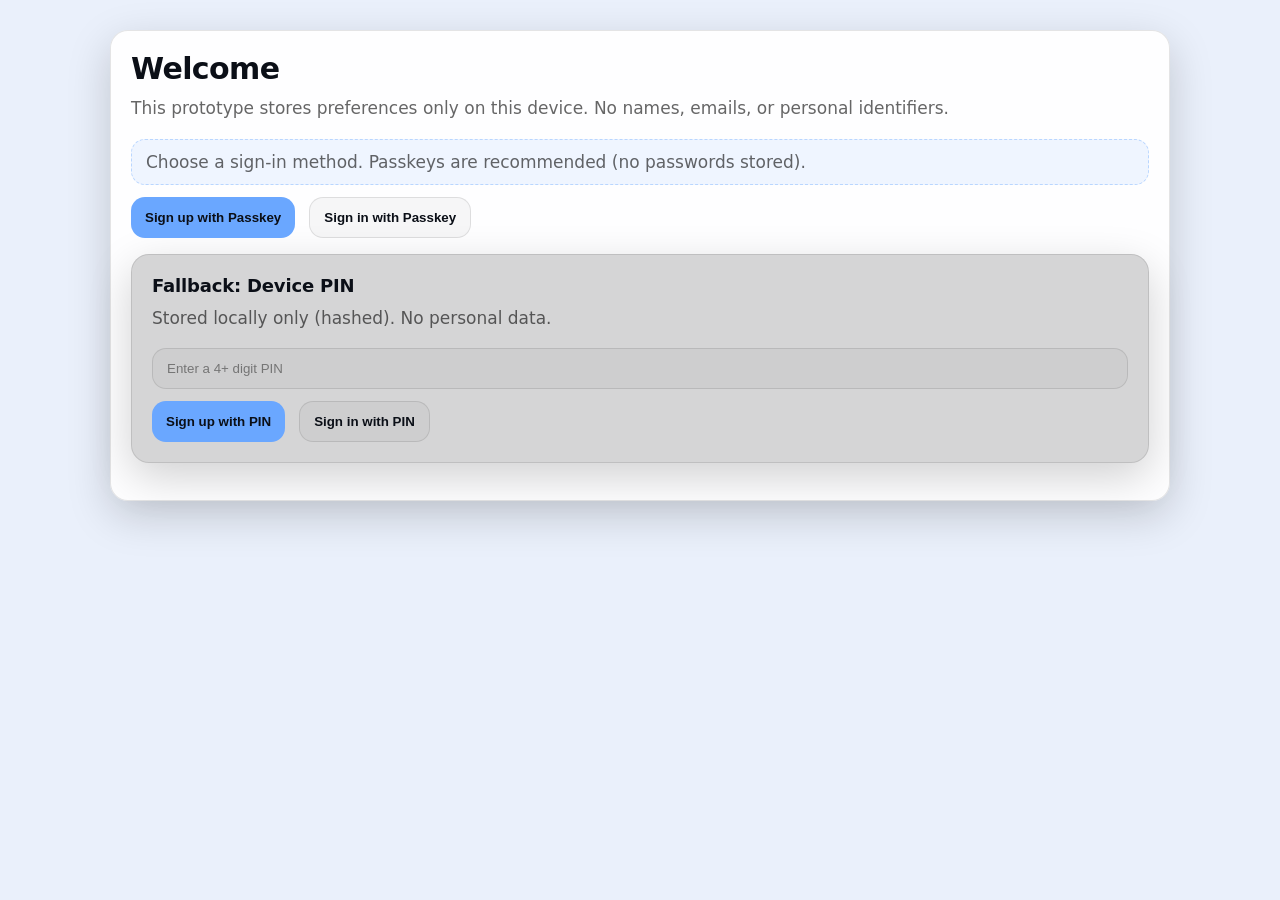
<file: index.html>
<!doctype html>
<html lang="en">
<head>
  <meta charset="utf-8" />
  <meta name="viewport" content="width=device-width,initial-scale=1" />
  <title>Parent Support App (Prototype)</title>

  <link rel="stylesheet" href="./assets/styles.css" />
  <link rel="manifest" href="./manifest.webmanifest" />
  <meta name="theme-color" content="#0b0f17" />
</head>

<body>
  <div id="app"></div>

  <script type="module" src="./assets/app.js"></script>
  <script>
  if ("serviceWorker" in navigator) {
    window.addEventListener("load", () => {
      navigator.serviceWorker.register("./service-worker.js").catch(console.error);
    });
  }
</script>

</body>
</html>
</file>
<file: assets/styles.css>
:root {
  /* DEFAULT THEME = LIGHT (new look) */
  --bg: #eaf0fb;                /* page background */
  --card: rgba(255,255,255,0.92);
  --text: #0b0f17;
  --muted: rgba(0,0,0,0.60);
  --accent: #6aa7ff;
  --danger: #ff6a7a;
  --border: rgba(0,0,0,0.10);

  --bg2: rgba(0,0,0,0.03);
  --focus: rgba(106,167,255,0.6);
  --radius: 18px;

  --nav-height: 76px;
  --nav-gap: 16px;

  --base-font: 17px;
  --ink: rgba(0,0,0,0.75);
--ink-soft: rgba(0,0,0,0.35);

}


* { box-sizing: border-box; }
html, body { height: 100%; }
body {
  margin: 0;
  font-family: ui-sans-serif, system-ui, -apple-system, Segoe UI, Roboto, Arial;
  background: var(--bg);
  color: var(--text);
  font-size: var(--base-font);
}


/* App root fills screen */
#app {
  min-height: 100vh;
}

/* Bigger, fuller layout */
.container {
  max-width: 1120px;
  margin: 0 auto;
  padding: 26px;
  /* More room for the floating bottom nav */
  padding-bottom: calc(var(--nav-height) + var(--nav-gap) + env(safe-area-inset-bottom) + 46px);
  min-height: 100vh;
}

.card {
  background: var(--card);
  border: 1px solid var(--border);
  border-radius: var(--radius);
  padding: 18px;
  box-shadow: 0 14px 44px rgba(0,0,0,0.18);
  transition: transform 200ms ease, box-shadow 200ms ease, border-color 200ms ease;
}


.card:hover {
  transform: translateY(-2px);
  box-shadow: 0 18px 56px rgba(0,0,0,0.22);
}


.row { display: flex; gap: 14px; flex-wrap: wrap; }
.spread { display: flex; justify-content: space-between; align-items: center; gap: 12px; }

h1 { font-size: 30px; letter-spacing: -0.02em; margin: 0 0 10px 0; }
h2 { font-size: 22px; letter-spacing: -0.01em; margin: 0 0 10px 0; }
h3 { font-size: 18px; letter-spacing: -0.01em; margin: 0 0 10px 0; }

p { color: var(--muted); margin-top: 6px; line-height: 1.5; }

button {
  background: var(--accent);
  border: none;
  color: #0b0f17;
  padding: 12px 14px;
  border-radius: 14px;
  font-weight: 800;
  cursor: pointer;
  transition: transform 140ms ease, filter 140ms ease, opacity 140ms ease;
}

button:hover { transform: translateY(-1px); filter: brightness(1.03); }
button:active { transform: translateY(0px) scale(0.98); }
button:disabled { opacity: 0.55; cursor: not-allowed; }

button.secondary {
  background: rgba(255,255,255,0.05);
  border: 1px solid var(--border);
  color: var(--text);
}

button.secondary:hover { background: rgba(255,255,255,0.07); }

button.danger {
  background: var(--danger);
  color: #0b0f17;
}

.input {
  width: 100%;
  padding: 12px 14px;
  border-radius: 14px;
  border: 1px solid var(--border);
  background: var(--bg2);
  color: var(--text);
  outline: none;
  transition: border-color 160ms ease, transform 160ms ease, box-shadow 160ms ease;
  appearance: none;
}

.input:focus {
  border-color: rgba(106,167,255,0.55);
  box-shadow: 0 0 0 4px rgba(106,167,255,0.18);
  transform: translateY(-1px);
}


/* Pills */
.pill {
  display: inline-flex;
  align-items: center;
  gap: 8px;
  padding: 10px 12px;
  border-radius: 999px;
  border: 1px solid var(--border);
  background: var(--bg2);
  cursor: pointer;
  user-select: none;
  transition: transform 120ms ease, background 160ms ease, border-color 160ms ease;
  color: var(--text);
}

.pill:hover { transform: translateY(-1px); }
.pill:active { transform: translateY(0px) scale(0.98); }

.pill.selected {
  border-color: rgba(106,167,255,0.45);
  background: rgba(106,167,255,0.12);
}

/* Notice */
.notice {
  border: 1px dashed rgba(106,167,255,0.55);
  background: rgba(106,167,255,0.10);
  padding: 12px 14px;
  border-radius: 14px;
  color: var(--muted);
}

.bottom-nav {
  position: fixed;
  left: 0; right: 0;
  bottom: calc(18px + env(safe-area-inset-bottom));
  z-index: 9998;
  padding: 0 18px;
  pointer-events: none;
}



.bottom-nav-wrap {
  max-width: 1120px;
  margin: 0 auto;
  height: var(--nav-height);
  display: flex;
  align-items: center;
  justify-content: space-around;
  gap: 10px;

  background: rgba(18,26,41,0.88);
  border: 1px solid rgba(255,255,255,0.12);
  border-radius: 22px;
  backdrop-filter: blur(14px);
  box-shadow: 0 22px 70px rgba(0,0,0,0.38);

  padding: 10px 12px;
  pointer-events: auto;
}


.nav-btn {
  flex: 1;
  height: 52px;
  background: rgba(255,255,255,0.04);
  border: 1px solid rgba(255,255,255,0.08);
  color: var(--muted);
  padding: 10px 10px;
  border-radius: 16px;
  font-weight: 900;
  transition: transform 140ms ease, background 160ms ease, border-color 160ms ease, color 160ms ease;
}

.nav-btn:hover {
  transform: translateY(-1px);
  background: rgba(255,255,255,0.06);
}

.nav-btn.active {
  color: var(--text);
  border-color: rgba(106,167,255,0.35);
  background: rgba(106,167,255,0.12);
}

/* ---- Page transition animation ---- */
.view-enter {
  animation: viewIn 260ms ease both;
}

@keyframes viewIn {
  from { opacity: 0; transform: translateY(10px) scale(0.99); }
  to   { opacity: 1; transform: translateY(0) scale(1); }
}

/* ---- Floating AI Chatbot (improved) ---- */
.chat-fab {
  position: fixed;
  right: 18px;
  bottom: calc(var(--nav-height) + var(--nav-gap) + 16px); /* above floating nav */
  width: 56px;
  height: 56px;
  border-radius: 999px;
  border: 1px solid rgba(255,255,255,0.14);
  background: rgba(106,167,255,0.18);
  color: var(--text);
  font-weight: 950;
  cursor: pointer;
  display: grid;
  place-items: center;
  backdrop-filter: blur(12px);
  z-index: 9999;
  box-shadow: 0 18px 55px rgba(0,0,0,0.34);
  transition: transform 140ms ease, filter 140ms ease;
}

.chat-fab:hover { transform: translateY(-2px); filter: brightness(1.05); }
.chat-fab:active { transform: translateY(0px) scale(0.98); }

.chat-panel {
  position: fixed;
  right: 18px;
  bottom: calc(var(--nav-height) + var(--nav-gap) + 84px);
  width: min(380px, calc(100vw - 36px));
  height: 460px;
  border-radius: 18px;
  border: 1px solid rgba(255,255,255,0.12);
  background: rgba(18,26,41,0.96);
  backdrop-filter: blur(14px);
  box-shadow: 0 18px 70px rgba(0,0,0,0.45);
  z-index: 9999;
  overflow: hidden;

  display: none;
  transform-origin: 90% 100%;
}

.chat-panel.open {
  display: flex;
  flex-direction: column;
  animation: popIn 180ms ease both;
}

@keyframes popIn {
  from { opacity: 0; transform: translateY(10px) scale(0.98); }
  to   { opacity: 1; transform: translateY(0) scale(1); }
}

.chat-header {
  padding: 12px 12px;
  border-bottom: 1px solid rgba(255,255,255,0.10);
  display: flex;
  justify-content: space-between;
  align-items: center;
}

.chat-header .title { font-weight: 950; letter-spacing: -0.01em; }

.chat-body {
  padding: 12px;
  overflow: auto;
  flex: 1;
}

.chat-msg {
  padding: 10px 12px;
  border-radius: 14px;
  border: 1px solid rgba(255,255,255,0.10);
  margin-bottom: 10px;
  white-space: pre-wrap;
  word-break: break-word;
}

.chat-msg.user { background: rgba(106,167,255,0.12); }
.chat-msg.bot  { background: rgba(0,0,0,0.18); }

.chat-footer {
  border-top: 1px solid rgba(255,255,255,0.10);
  padding: 10px;
  display: flex;
  gap: 8px;
  align-items: center;
}

.chat-footer input { flex: 1; }

.chat-muted {
  color: var(--muted);
  font-size: 12px;
  line-height: 1.35;
  padding: 0 12px 12px 12px;
}

/* Make everything feel bigger on desktop */
@media (min-width: 900px) {
  .card { padding: 20px; }
  .container { padding: 30px; }
}

/* =========================
   THEMES + ACCESSIBILITY
   ========================= */

html[data-mode="light"] {
  --bg: #eaf0fb;
  --card: rgba(255,255,255,0.92);
  --text: #0b0f17;
  --muted: rgba(0,0,0,0.60);
  --border: rgba(0,0,0,0.10);
  --bg2: rgba(0,0,0,0.03);
}


/* Accent themes */
html[data-accent="blue"]   { --accent: #6aa7ff; }
html[data-accent="purple"] { --accent: #b08cff; }
html[data-accent="green"]  { --accent: #52d7a0; }
html[data-accent="orange"] { --accent: #ffb35b; }

/* Text size */
html[data-text="normal"] { --base-font: 17px; }
html[data-text="large"]  { --base-font: 19px; }
html[data-text="xlarge"] { --base-font: 21px; }

/* High contrast */
html[data-contrast="high"] {
  --border: rgba(255,255,255,0.25);
}
html[data-mode="light"][data-contrast="high"] {
  --border: rgba(0,0,0,0.22);
}

/* Reduced motion */
html[data-motion="reduce"] * {
  animation: none !important;
  transition: none !important;
  scroll-behavior: auto !important;
}

/* Focus styles */
:focus-visible {
  outline: 3px solid var(--focus);
  outline-offset: 3px;
  border-radius: 12px;
}
button.secondary {
  background: var(--bg2);
  border: 1px solid var(--border);
  color: var(--text);
}




/* =========================
   DASHBOARD REDESIGN
   ========================= */

.container.dashboard{
  max-width: 520px;              /* phone-first look */
  padding-top: 28px;
  padding-bottom: calc(var(--nav-height) + 34px + env(safe-area-inset-bottom));
  color: inherit;
  
}

/* Headline */
.dash-header h1{
  font-size: 44px;
  font-weight: 900;
  letter-spacing: -0.03em;
  margin: 6px 0 18px 0;
  color: var(--text); /* was hard-coded black */
}


/* Cards */
.dash-card{
  background: var(--card);
  border: 1px solid var(--border);
  border-radius: 18px;
  box-shadow: 0 10px 22px rgba(0,0,0,0.10);
  padding: 16px;
  margin-bottom: 18px;
}


/* Summary card layout */
.dash-summary{
  display: grid;
  grid-template-columns: 110px 1fr;
  gap: 14px;
  align-items: center;
}

/* --- Avatar icon (clean, fixed) --- */
.avatar-circle{
  width: 96px;
  height: 96px;
  border-radius: 999px;
  border: 3px solid var(--ink);
  display: grid;
  place-items: center;
  margin-left: 6px;
  background: var(--bg2);
}

.avatar-icon{
  width: 54px;
  height: 54px;
  position: relative;
}

/* head */
.avatar-icon::before{
  content: "";
  position: absolute;
  left: 50%;
  top: 4px;
  transform: translateX(-50%);
  width: 22px;
  height: 22px;
  border-radius: 999px;
  border: 4px solid var(--ink);
  background: transparent;
}

/* shoulders/body */
.avatar-icon::after{
  content: "";
  position: absolute;
  left: 50%;
  bottom: 4px;
  transform: translateX(-50%);
  width: 44px;
  height: 26px;
  border-radius: 999px 999px 18px 18px;
  border: 4px solid var(--ink);
  border-top: none;
  background: transparent;
}


/* Summary content */
.summary-title{
  font-size: 18px;
  font-weight: 800;
  text-align: center;
  margin-bottom: 8px;
  color: var(--muted);
}

.summary-rows{
  display: grid;
  gap: 10px;
}

.summary-row{
  display: grid;
  grid-template-columns: 1fr auto;
  align-items: center;
  gap: 12px;
  border: 1px solid var(--ink-soft);
  border-radius: 6px;
  overflow: hidden;
  background: var(--bg2);
}

.summary-label{
  padding: 8px 10px;
  font-size: 13px;
  color: var(--muted);
  font-weight: 700;
}

.summary-value{
  padding: 8px 10px;
  font-size: 13px;
  font-weight: 900;
  color: var(--text);
  min-width: 92px;
  text-align: right;
}

/* Progress card */
.dash-progress{
  padding: 18px 16px 14px 16px;
}

/* --- Progress --- */
.progress-track{
  display: grid;
  grid-template-columns: repeat(6, 1fr);
  gap: 18px;
  align-items: center;
  margin: 6px 10px 14px 10px;
  position: relative;
  padding: 0 8px; /* helps line align nicely */
}

/* Line sits exactly between first and last dot edges */
.progress-track::before{
  content:"";
  position:absolute;
  top: 50%;
  transform: translateY(-50%);
  height: 3px;

  /* IMPORTANT: line starts/ends exactly at dot edges */
  left: calc(50% / 5);   /* center of first column */
  right: calc(50% / 5);  /* center of last column */

  background: var(--ink-soft);
}

/* Base dot — fully opaque */
.progress-dot{
  width: 26px;
  height: 26px;
  border-radius: 999px;
  background: #5a5a5a; /* solid, not transparent */
  position: relative;
  z-index: 1;
  justify-self: center;
  border: 2px solid var(--ink-soft);
}

/* Completed (dark solid) */
.progress-dot.filled{
  background: var(--ink);
  border-color: var(--ink);
}

/* Current step (white with subtle shadow) */
.progress-dot.active{
  background: var(--ink);
  border: 2px solid var(--ink-soft);
  box-shadow: 0 6px 18px rgba(0,0,0,0.18);
}

/* Uncompleted (rightmost) — blue hue ring */
.progress-dot:not(.filled):not(.active){
  background: var(--card);
  border: 2px solid var(--ink-soft);
  box-shadow: 0 0 0 4px rgba(106,167,255,0.35);
}



.progress-meta{
  display: flex;
  justify-content: center;
  align-items: baseline;
  gap: 10px;
}

.progress-title{
  font-size: 18px;
  font-weight: 900;
  color: var(--text); /* was black */
}

.progress-pct{
  font-size: 18px;
  font-weight: 900;
  color: var(--muted); /* was dark grey/black */
}


/* Quick Actions */
.dash-section-title{
  font-size: 18px;
  font-weight: 900;
  color: var(--text);  /* was hard-coded black */
  margin: 8px 0 12px 2px;
}


.quick-actions-grid{
  display: grid;
  grid-template-columns: 1fr 1fr;
  gap: 16px;
  margin-bottom: 30px;
}

.qa-tile{
  height: 54px;
  border-radius: 12px;
  background: var(--card);
  border: 1px solid var(--border);
  box-shadow: 0 8px 16px rgba(0,0,0,0.10);
}


/* Make disabled tiles still look like tiles (not greyed out) */
.qa-tile:disabled{
  opacity: 1;
  cursor: default;
}

/* =========================
   Bottom nav style to match screenshot
   ========================= */

.bottom-nav{
  /* keep your fixed nav, but ensure it sits on-screen */
  bottom: calc(16px + env(safe-area-inset-bottom)) !important;
}

/* If you're still using .wrap inside the injected nav, keep it styled */
.bottom-nav .wrap,
.bottom-nav-wrap{
  max-width: 520px;
  height: 76px;
  background: rgba(255,255,255,0.96);
  border: 1px solid rgba(0,0,0,0.10);
  border-radius: 14px;
  box-shadow: 0 12px 30px rgba(0,0,0,0.14);
}

/* Nav buttons as rounded rectangles */
.nav-btn{
  height: 46px;
  border-radius: 10px;
  background: rgba(255,255,255,0.86);
  border: 1px solid rgba(0,0,0,0.14);
  color: rgba(0,0,0,0.65);
}

.nav-btn.active{
  background: rgba(255,255,255,1);
  color: rgba(0,0,0,0.85);
  border-color: rgba(0,0,0,0.25);
}

/* DARK THEME = old colour scheme */
html[data-mode="dark"] {
  --bg: #0b0f17;
  --card: rgba(18,26,41,0.92);
  --text: #e9eefc;
  --muted: #a9b3cc;
  --border: rgba(255,255,255,0.10);
  --bg2: rgba(255,255,255,0.03);
  --ink: rgba(233,238,252,0.80);
--ink-soft: rgba(233,238,252,0.28);

}

/* =========================
   SETTINGS PAGE (polish)
   ========================= */

.container.settings{
  max-width: 860px;
  padding-top: 26px;
}

.settings-grid{
  display: grid;
  grid-template-columns: 1fr;
  gap: 14px;
  margin-top: 14px;
}

@media (min-width: 860px){
  .settings-grid{ grid-template-columns: 1fr 1fr; }
}

.section-card{
  background: var(--card);
  border: 1px solid var(--border);
  border-radius: 18px;
  box-shadow: 0 10px 22px rgba(0,0,0,0.10);
  padding: 16px;
}

.field-label{
  display:block;
  margin-top: 10px;
  color: var(--muted);
  font-weight: 900;
  font-size: 13px;
  letter-spacing: -0.01em;
}

.notice{
  border: 1px dashed rgba(106,167,255,0.40);
  background: rgba(106,167,255,0.10);
  padding: 12px 14px;
  border-radius: 14px;
  color: var(--muted);
}


/* =========================
   LEARNING SYSTEM UI
   ========================= */

.learn-list{
  display: grid;
  gap: 12px;
}

.learn-card{
  background: var(--card);
  border: 1px solid var(--border);
  border-radius: 18px;
  box-shadow: 0 10px 22px rgba(0,0,0,0.10);
  padding: 14px;
  display: grid;
  grid-template-columns: 1fr auto;
  gap: 12px;
  align-items: center;
}

.learn-card .title{
  font-weight: 900;
  font-size: 16px;
  margin-bottom: 4px;
}

.learn-card .meta{
  color: var(--muted);
  font-weight: 800;
  font-size: 13px;
}

.learn-card .badge{
  display: inline-flex;
  align-items: center;
  justify-content: center;
  padding: 8px 10px;
  border-radius: 999px;
  border: 1px solid var(--border);
  background: var(--bg2);
  color: var(--muted);
  font-weight: 900;
  font-size: 12px;
}

.learn-card .badge.done{
  background: rgba(106,167,255,0.12);
  border-color: rgba(106,167,255,0.35);
  color: var(--text);
}

.learn-card button{
  height: 44px;
  border-radius: 12px;
  font-weight: 950;
}

/* Progress bar */
.progressbar{
  width: 100%;
  height: 14px;
  border-radius: 999px;
  background: var(--bg2);
  border: 1px solid var(--border);
  overflow: hidden;
}

.progressbar-fill{
  height: 100%;
  border-radius: 999px;
  background: var(--accent);
  width: 0%;
  transition: width 220ms ease;
}

/* Quiz choices */
.quiz-choices{
  display: grid;
  gap: 10px;
}

.quiz-choice{
  width: 100%;
  text-align: left;
  padding: 12px 12px;
  border-radius: 14px;
  border: 1px solid var(--border);
  background: var(--bg2);
  color: var(--text);
  font-weight: 850;
  cursor: pointer;
  transition: transform 140ms ease, border-color 160ms ease, background 160ms ease;
}

.quiz-choice:hover{ transform: translateY(-1px); }
.quiz-choice.selected{
  border-color: rgba(106,167,255,0.45);
  background: rgba(106,167,255,0.12);
}

/* =========================
   SUCCESS OVERLAY
   ========================= */

.success-overlay {
  position: fixed;
  inset: 0;
  z-index: 10050;
  display: none;
  place-items: center;
  background: rgba(10, 30, 18, 0.55);
  backdrop-filter: blur(10px);
}

.success-overlay.show {
  display: grid;
  animation: successFadeIn 180ms ease both;
}

@keyframes successFadeIn {
  from { opacity: 0; }
  to   { opacity: 1; }
}

.success-panel {
  width: min(520px, calc(100vw - 36px));
  border-radius: 22px;
  border: 1px solid rgba(255,255,255,0.18);
  overflow: hidden;
  box-shadow: 0 30px 90px rgba(0,0,0,0.55);
}

.success-top {
  padding: 18px 18px 14px 18px;
  background: linear-gradient(180deg, rgba(65, 220, 140, 0.92), rgba(35, 185, 110, 0.92));
  color: #062013;
  text-align: center;
  position: relative;
}

.success-top h2 {
  margin: 0;
  font-size: 30px;
  font-weight: 950;
  letter-spacing: -0.03em;
}

.success-top p {
  margin: 6px 0 0 0;
  color: rgba(6, 32, 19, 0.75);
  font-weight: 900;
}

.success-bottom {
  padding: 14px 16px 16px 16px;
  background: var(--card);
  border-top: 1px solid var(--border);
  display: flex;
  gap: 10px;
  justify-content: center;
}

.success-ring {
  position: absolute;
  inset: -40%;
  background: radial-gradient(circle at 50% 50%,
    rgba(255,255,255,0.45),
    rgba(255,255,255,0.10) 35%,
    rgba(255,255,255,0) 70%);
  animation: ringPulse 900ms ease-in-out infinite;
  pointer-events: none;
}

@keyframes ringPulse {
  0%   { transform: scale(0.80); opacity: 0.55; }
  50%  { transform: scale(1.00); opacity: 0.75; }
  100% { transform: scale(0.82); opacity: 0.55; }
}

/* small “confetti” shimmer dots */
.success-confetti {
  position: absolute;
  inset: 0;
  pointer-events: none;
  opacity: 0.8;
  background-image:
    radial-gradient(circle, rgba(255,255,255,0.9) 0 2px, transparent 3px),
    radial-gradient(circle, rgba(255,255,255,0.7) 0 1.5px, transparent 3px),
    radial-gradient(circle, rgba(255,255,255,0.8) 0 2px, transparent 3px);
  background-size: 90px 90px, 120px 120px, 150px 150px;
  background-position: 0 0, 40px 20px, 70px 60px;
  animation: confettiDrift 1200ms ease-in-out infinite;
}

@keyframes confettiDrift {
  0%   { transform: translateY(0px); opacity: 0.75; }
  50%  { transform: translateY(-8px); opacity: 0.95; }
  100% { transform: translateY(0px); opacity: 0.75; }
}

/* Dashboard progress card should feel clickable */
#dashProgressCard{
  cursor: pointer;
  transition: transform 160ms ease, box-shadow 160ms ease;
}

#dashProgressCard:hover{
  transform: translateY(-2px);
  box-shadow: 0 16px 34px rgba(0,0,0,0.14);
}

/* Quick Actions buttons */
.qa-action{
  text-align: left;
  padding: 12px 14px;
  display: grid;
  align-content: center;
  gap: 6px;
}

.qa-title{
  font-weight: 950;
  color: var(--text);
  font-size: 15px;
}

.qa-sub{
  font-weight: 850;
  color: var(--muted);
  font-size: 12.5px;
}
</file>
